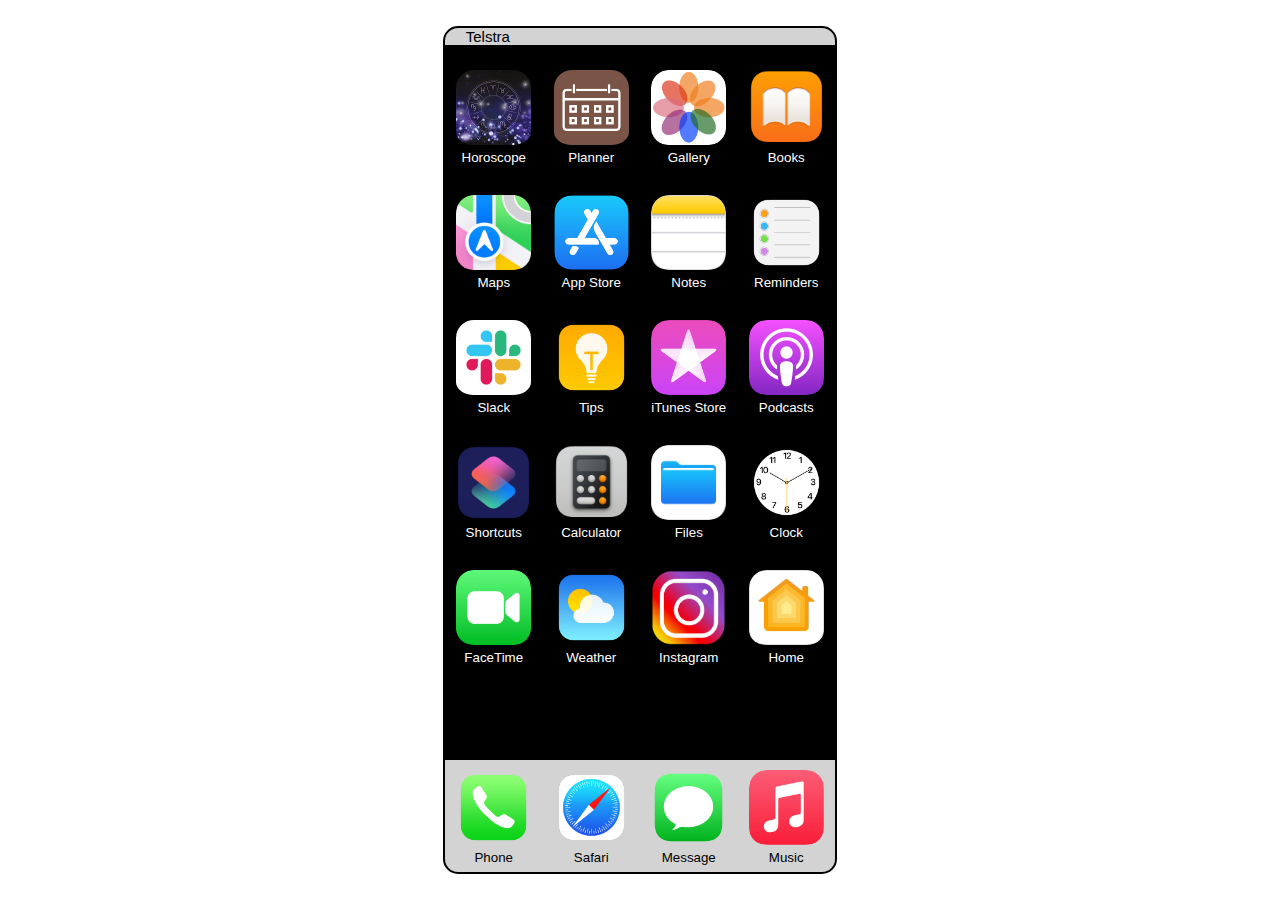
<file: index.html>
<!DOCTYPE html>
<html lang="en">
<head>
    <meta charset="UTF-8">
    <meta name="viewport" content="width=device-width, initial-scale=1.0">
    <link rel="stylesheet" href="./styles/fakeOS.css">
    <link rel="stylesheet" href="https://cdnjs.cloudflare.com/ajax/libs/font-awesome/6.4.0/css/all.min.css" integrity="sha512-iecdLmaskl7CVkqkXNQ/ZH/XLlvWZOJyj7Yy7tcenmpD1ypASozpmT/E0iPtmFIB46ZmdtAc9eNBvH0H/ZpiBw==" crossorigin="anonymous" referrerpolicy="no-referrer" />
    <script src="./scripts/fakeOS-script.js" defer type="module"></script>
    <title>FakeOS Project</title>
</head>
<body>
    <div class="wrapper">
    <header class="header">
        <div class="header__content">
            <ul class="header__left">
                <li><i class="fa-solid fa-signal"></i></li>
                <li>Telstra</li>
                <li><i class="fa-solid fa-wifi"></i></li>
            </ul>
            <ul class="header__center">
                <li id="time"></li>
            </ul>
            <ul class="header__right">
                <li class="header__right--bluetooth"><i class="fa-brands fa-bluetooth"></i></li>
                <li class="header__right--battery"><i class="fa-solid fa-battery-three-quarters"></i></li>
            </ul>
        </div>
    </header>
    <main>
        <div>
            <img id="horoscope" class="working-app" src="./assets/fakeOS-homepage/zodiac.jpg" alt="horoscope">
            <p>Horoscope</p>
        </div>
        <div>
            <img id="planner" class="working-app" src="./assets/fakeOS-homepage/planner-brown.png" alt="planner">
            <p>Planner</p>
        </div>
        <div>
            <img id="gallery" class="working-app" src="./assets/fakeOS-homepage/gallery.jpg" alt="gallery">
            <p>Gallery</p>
        </div>
        <div>
            <img src="./assets/fakeOS-homepage/books.png" alt="books">
            <p>Books</p>
        </div>
        <div>
            <img src="./assets/fakeOS-homepage/maps.png" alt="maps">
            <p>Maps</p>
        </div>
        <div>
            <img src="./assets/fakeOS-homepage/appstore2.png" alt="appstore">
            <p>App Store</p>
        </div>
        <div>
            <img src="./assets/fakeOS-homepage/notes.png" alt="notes">
            <p>Notes</p>
        </div>
        <div>
            <img src="./assets/fakeOS-homepage/reminders.png" alt="reminders">
            <p>Reminders</p>
        </div>
        <div>
            <img src="./assets/fakeOS-homepage/slack.png" alt="slack">
            <p>Slack</p>
        </div>
        <div>
            <img src="./assets/fakeOS-homepage/tips.png" alt="tips">
            <p>Tips</p>
        </div>
        <div>
            <img src="./assets/fakeOS-homepage/itunes.png" alt="itunes">
            <p>iTunes Store</p>
        </div>
        <div>
            <img src="./assets/fakeOS-homepage/podcast.png" alt="podcasts">
            <p>Podcasts</p>
        </div>
        <div>
            <img src="./assets/fakeOS-homepage/shortcuts.png" alt="shortcuts">
            <p>Shortcuts</p>
        </div>
        <div>
            <img src="./assets/fakeOS-homepage/calculator.png" alt="calculator">
            <p>Calculator</p>
        </div>
        <div>
            <img src="./assets/fakeOS-homepage/files.png" alt="files">
            <p>Files</p>
        </div>
        <div>
            <img src="./assets/fakeOS-homepage/clock.png" alt="clock">
            <p>Clock</p>
        </div>
        <div>
            <img src="./assets/fakeOS-homepage/facetime.png" alt="facetime">
            <p>FaceTime</p>
        </div>
        <div>
            <img src="./assets/fakeOS-homepage/weather.png" alt="weather">
            <p>Weather</p>
        </div>
        <div>
            <img src="./assets/fakeOS-homepage/instagram.png" alt="instagram">
            <p>Instagram</p>
        </div>
        <div>
            <img src="./assets/fakeOS-homepage/home.png" alt="home">
            <p>Home</p>
        </div>
    </main>
    <footer>
        <div>
            <img src="./assets/fakeOS-homepage/phone.png" alt="phone">
            <p>Phone</p>
        </div>
        <div>
            <img src="./assets/fakeOS-homepage/safari.png" alt="safari">
            <p>Safari</p>
        </div>
        <div>
            <img src="./assets/fakeOS-homepage/message.png" alt="message">
            <p>Message</p>
        </div>
        <div>
            <img src="./assets/fakeOS-homepage/music.png" alt="music">
            <p>Music</p>
        </div>
    </footer>
    </div>
</body>
</html>
</file>
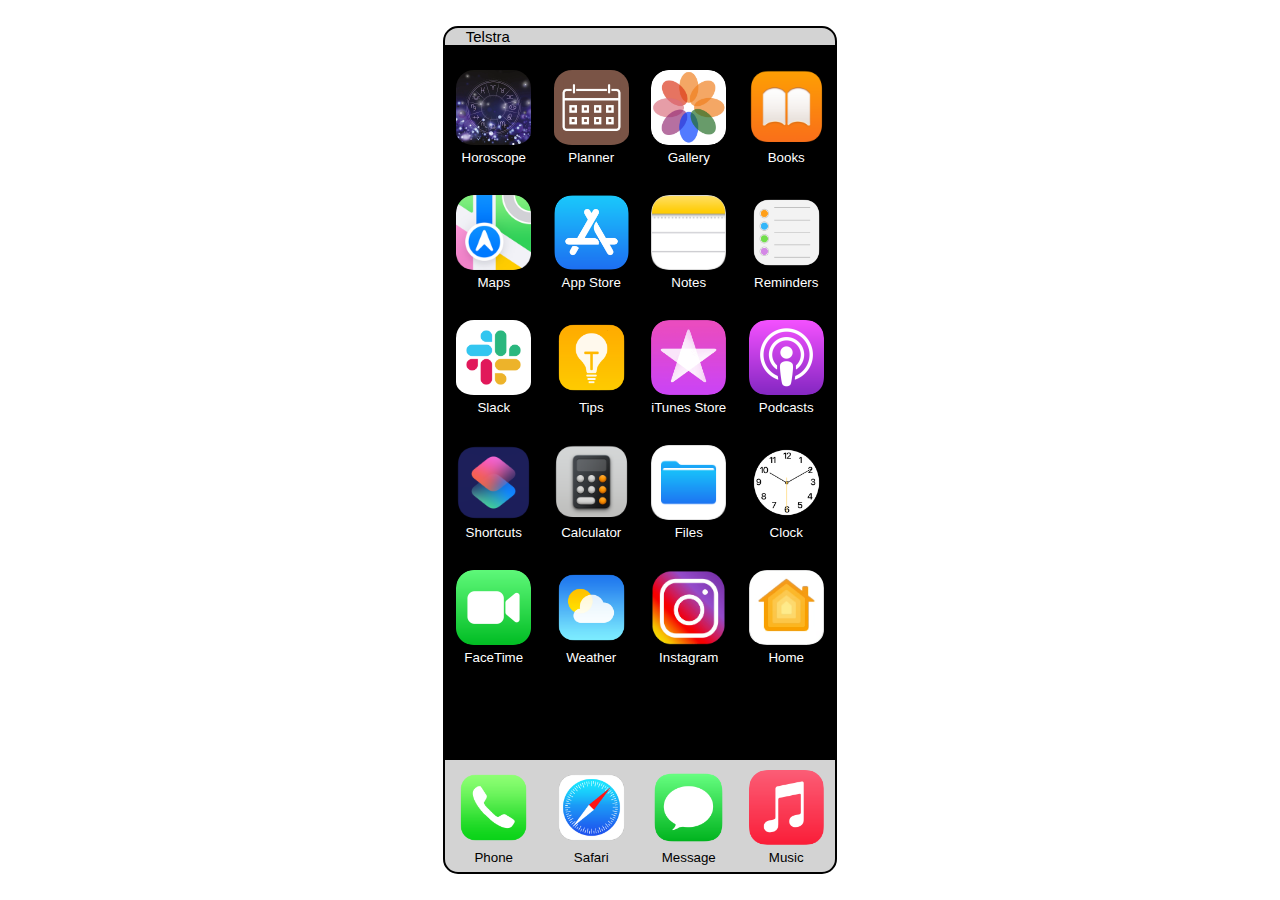
<file: fakeOS.html>
<!DOCTYPE html>
<html lang="en">
<head>
    <meta charset="UTF-8">
    <meta name="viewport" content="width=device-width, initial-scale=1.0">
    <link rel="stylesheet" href="./styles/fakeOS.css">
    <link rel="stylesheet" href="https://cdnjs.cloudflare.com/ajax/libs/font-awesome/6.4.0/css/all.min.css" integrity="sha512-iecdLmaskl7CVkqkXNQ/ZH/XLlvWZOJyj7Yy7tcenmpD1ypASozpmT/E0iPtmFIB46ZmdtAc9eNBvH0H/ZpiBw==" crossorigin="anonymous" referrerpolicy="no-referrer" />
    <script src="./scripts/fakeOS-script.js" defer type="module"></script>
    <title>FakeOS Project</title>
</head>
<body>
    <div class="wrapper">
    <header class="header">
        <div class="header__content">
            <ul class="header__left">
                <li><i class="fa-solid fa-signal"></i></li>
                <li>Telstra</li>
                <li><i class="fa-solid fa-wifi"></i></li>
            </ul>
            <ul class="header__center">
                <li id="time"></li>
            </ul>
            <ul class="header__right">
                <li class="header__right--bluetooth"><i class="fa-brands fa-bluetooth"></i></li>
                <li class="header__right--battery"><i class="fa-solid fa-battery-three-quarters"></i></li>
            </ul>
        </div>
    </header>
    <main>
        <div>
            <img id="horoscope" src="./assets/fakeOS-homepage/zodiac.jpg" alt="horoscope">
            <p>Horoscope</p>
        </div>
        <div>
            <img id="planner" src="./assets/fakeOS-homepage/planner-brown.png" alt="planner">
            <p>Planner</p>
        </div>
        <div>
            <img id="gallery" src="./assets/fakeOS-homepage/gallery.jpg" alt="gallery">
            <p>Gallery</p>
        </div>
        <div>
            <img src="./assets/fakeOS-homepage/books.png" alt="books">
            <p>Books</p>
        </div>
        <div>
            <img src="./assets/fakeOS-homepage/maps.png" alt="maps">
            <p>Maps</p>
        </div>
        <div>
            <img src="./assets/fakeOS-homepage/appstore2.png" alt="appstore">
            <p>App Store</p>
        </div>
        <div>
            <img src="./assets/fakeOS-homepage/notes.png" alt="notes">
            <p>Notes</p>
        </div>
        <div>
            <img src="./assets/fakeOS-homepage/reminders.png" alt="reminders">
            <p>Reminders</p>
        </div>
        <div>
            <img src="./assets/fakeOS-homepage/slack.png" alt="slack">
            <p>Slack</p>
        </div>
        <div>
            <img src="./assets/fakeOS-homepage/tips.png" alt="tips">
            <p>Tips</p>
        </div>
        <div>
            <img src="./assets/fakeOS-homepage/itunes.png" alt="itunes">
            <p>iTunes Store</p>
        </div>
        <div>
            <img src="./assets/fakeOS-homepage/podcast.png" alt="podcasts">
            <p>Podcasts</p>
        </div>
        <div>
            <img src="./assets/fakeOS-homepage/shortcuts.png" alt="shortcuts">
            <p>Shortcuts</p>
        </div>
        <div>
            <img src="./assets/fakeOS-homepage/calculator.png" alt="calculator">
            <p>Calculator</p>
        </div>
        <div>
            <img src="./assets/fakeOS-homepage/files.png" alt="files">
            <p>Files</p>
        </div>
        <div>
            <img src="./assets/fakeOS-homepage/clock.png" alt="clock">
            <p>Clock</p>
        </div>
        <div>
            <img src="./assets/fakeOS-homepage/facetime.png" alt="facetime">
            <p>FaceTime</p>
        </div>
        <div>
            <img src="./assets/fakeOS-homepage/weather.png" alt="weather">
            <p>Weather</p>
        </div>
        <div>
            <img src="./assets/fakeOS-homepage/instagram.png" alt="instagram">
            <p>Instagram</p>
        </div>
        <div>
            <img src="./assets/fakeOS-homepage/home.png" alt="home">
            <p>Home</p>
        </div>
    </main>
    <footer>
        <div>
            <img src="./assets/fakeOS-homepage/phone.png" alt="phone">
            <p>Phone</p>
        </div>
        <div>
            <img src="./assets/fakeOS-homepage/safari.png" alt="safari">
            <p>Safari</p>
        </div>
        <div>
            <img src="./assets/fakeOS-homepage/message.png" alt="message">
            <p>Message</p>
        </div>
        <div>
            <img src="./assets/fakeOS-homepage/music.png" alt="music">
            <p>Music</p>
        </div>
    </footer>
    </div>
</body>
</html>
</file>
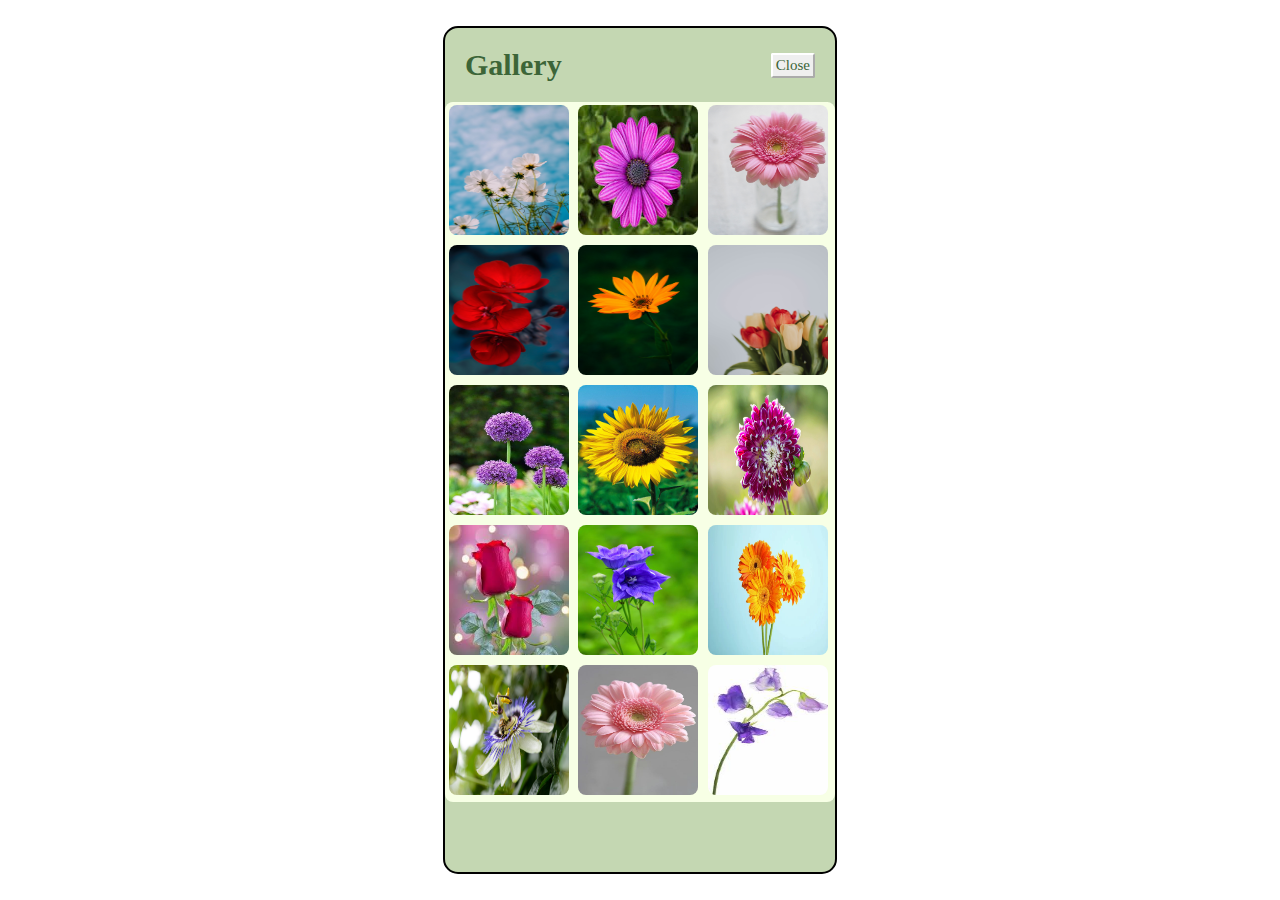
<file: gallery.html>
<!DOCTYPE html>
<html lang="en">
<head>
    <meta charset="UTF-8">
    <meta name="viewport" content="width=device-width, initial-scale=1.0">
    <link rel="stylesheet" href="./styles/gallery.css">
    <link rel="stylesheet" href="https://cdnjs.cloudflare.com/ajax/libs/font-awesome/6.4.0/css/all.min.css" integrity="sha512-iecdLmaskl7CVkqkXNQ/ZH/XLlvWZOJyj7Yy7tcenmpD1ypASozpmT/E0iPtmFIB46ZmdtAc9eNBvH0H/ZpiBw==" crossorigin="anonymous" referrerpolicy="no-referrer" />
    <script src="./scripts/gallery-script.js" defer type="module"></script>    
    <title>Gallery</title>
</head>
<body>
    <main class="wrapper">
        <header class="navbar">
            <p class="navbar__gallery">Gallery</p>
            <button class="navbar__close" id="closeButton">Close</button>
        </header>
        <div class="images">                  
        </div>
    </main>
</body>
</html>
</file>
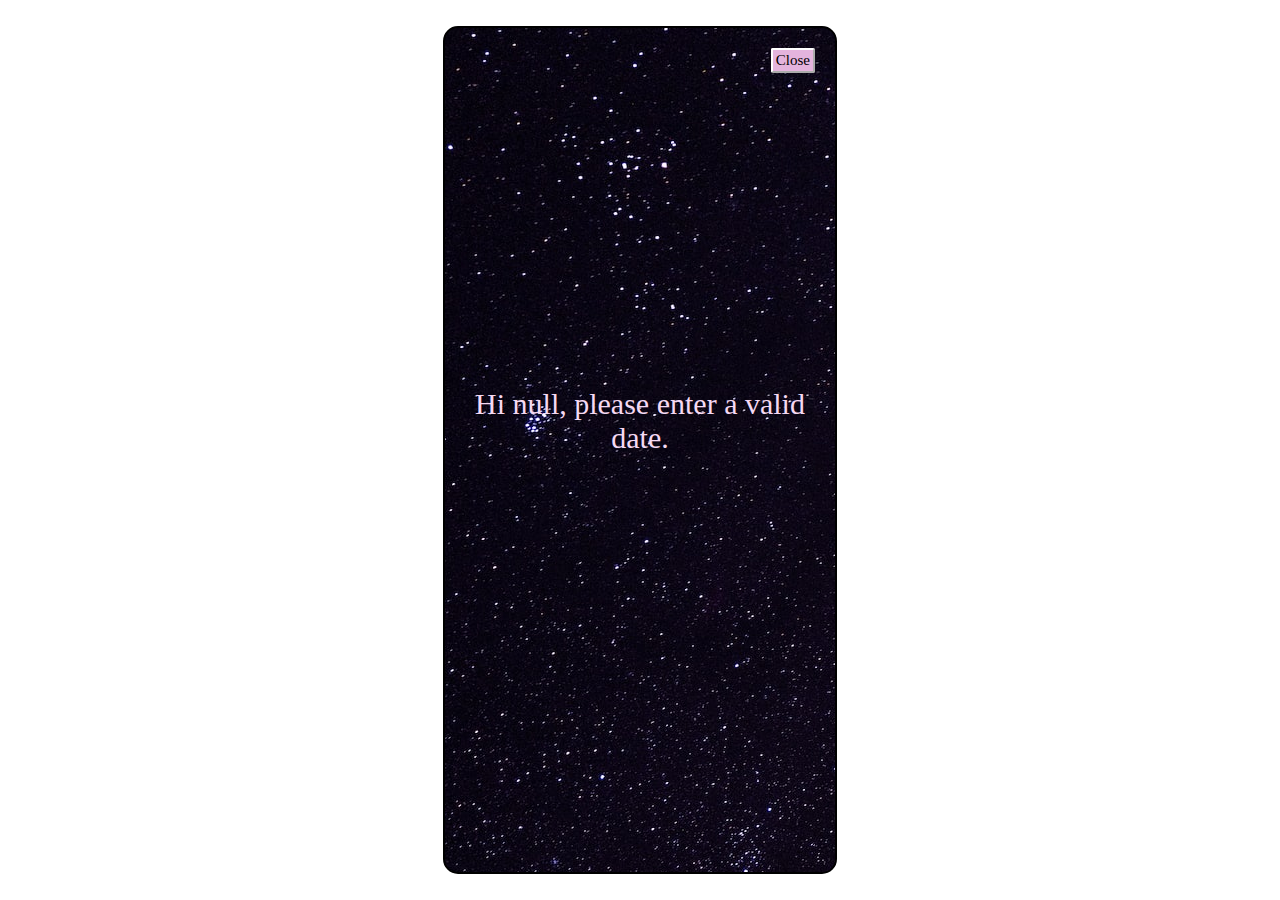
<file: horoscope-reading.html>
<!DOCTYPE html>
<html lang="en">
<head>
    <meta charset="UTF-8">
    <meta name="viewport" content="width=device-width, initial-scale=1.0">
    <link rel="stylesheet" href="./styles/horoscope-reading.css">
    <script src="./scripts/horoscope-reading.js" defer type="module"></script>
    <title>Horoscope Reading</title>
</head>
<body>
    <main>
        <div class="button">
            <button class="button__close" id="closeButton">Close</button>
        </div>
        <div class="horoscope-reading">
            <p class="horoscope-reading__name" id="nameParagraph"></p>
            <p class="horoscope-reading__reading" id="readingParagraph"></p>
        </div>
    </main>
</body>
</html>
</file>
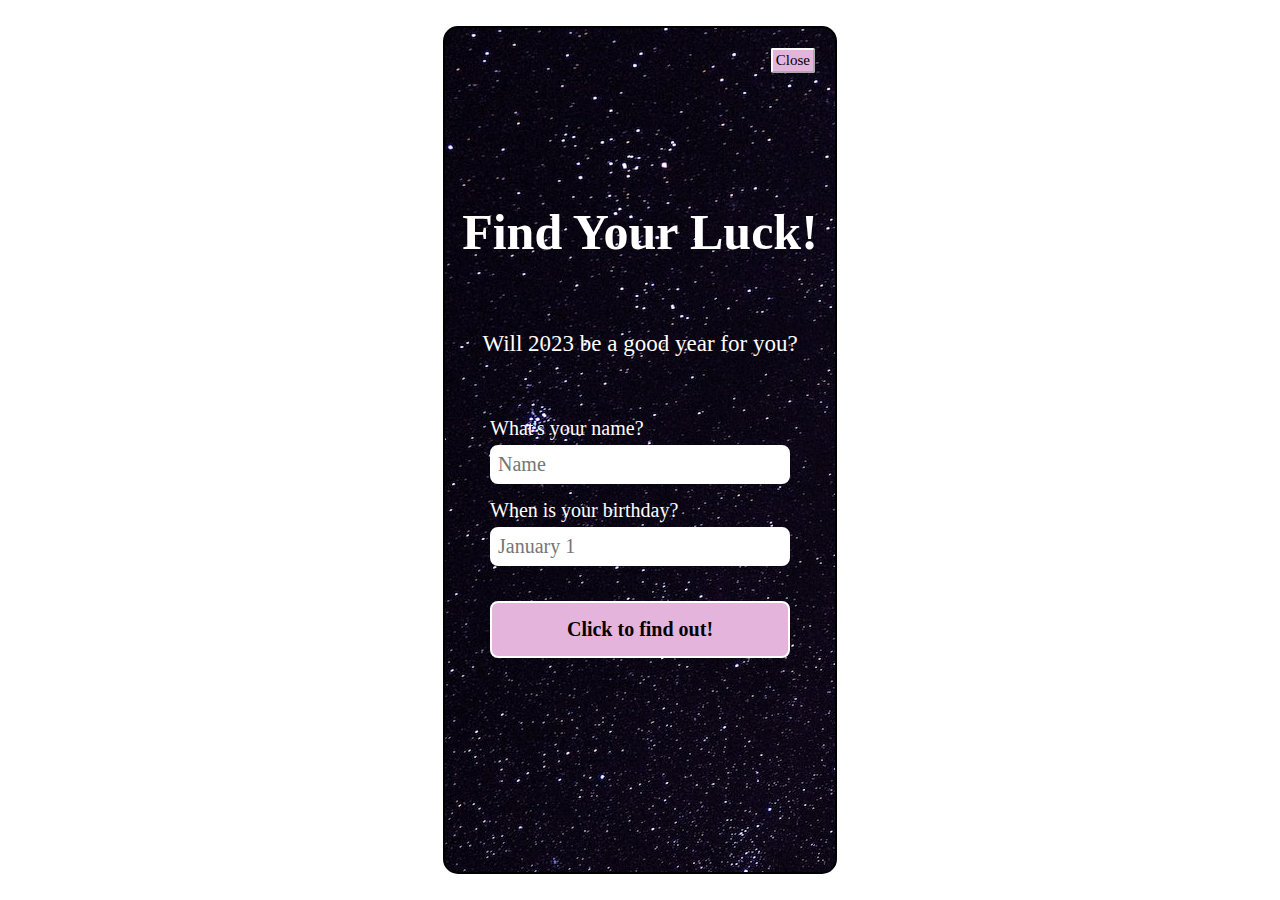
<file: horoscope.html>
<!DOCTYPE html>
<html lang="en">
    <head>
        <meta charset="UTF-8" />
        <meta http-equiv="X-UA-Compatible" content="IE=edge" />
        <meta name="viewport" content="width=device-width, initial-scale=1.0" />
        <link rel="stylesheet" href="./styles/horoscope.css">
        <script src="./scripts/horoscope_script.js" defer type="module"></script>
        <title>Horoscope 2023</title>
    </head>
    <body>
        <main class="wrapper">
            <div class="button">
                <button class="button__close" id="closeButton">Close</button>
            </div>
            <div class="form-container">
                <h1>Find Your Luck!</h1>
                <p>Will 2023 be a good year for you?</p>
                <form class="form">
                    <label for="name">What's your name?</label>
                    <input
                        type="text"
                        id="name"
                        name="name"
                        placeholder="Name"
                        required
                    />
                    <label>When is your birthday?</label>
                    <input 
                        type="text"
                        id="birthday"
                        name="birthday"
                        placeholder="January 1"
                        required
                        />
                    <input
                        id="button"
                        class="submit-button"
                        type="submit"
                        value="Click to find out!"
                    />
                </form>
            </div>
        </main>
    </body>
</html>
</file>
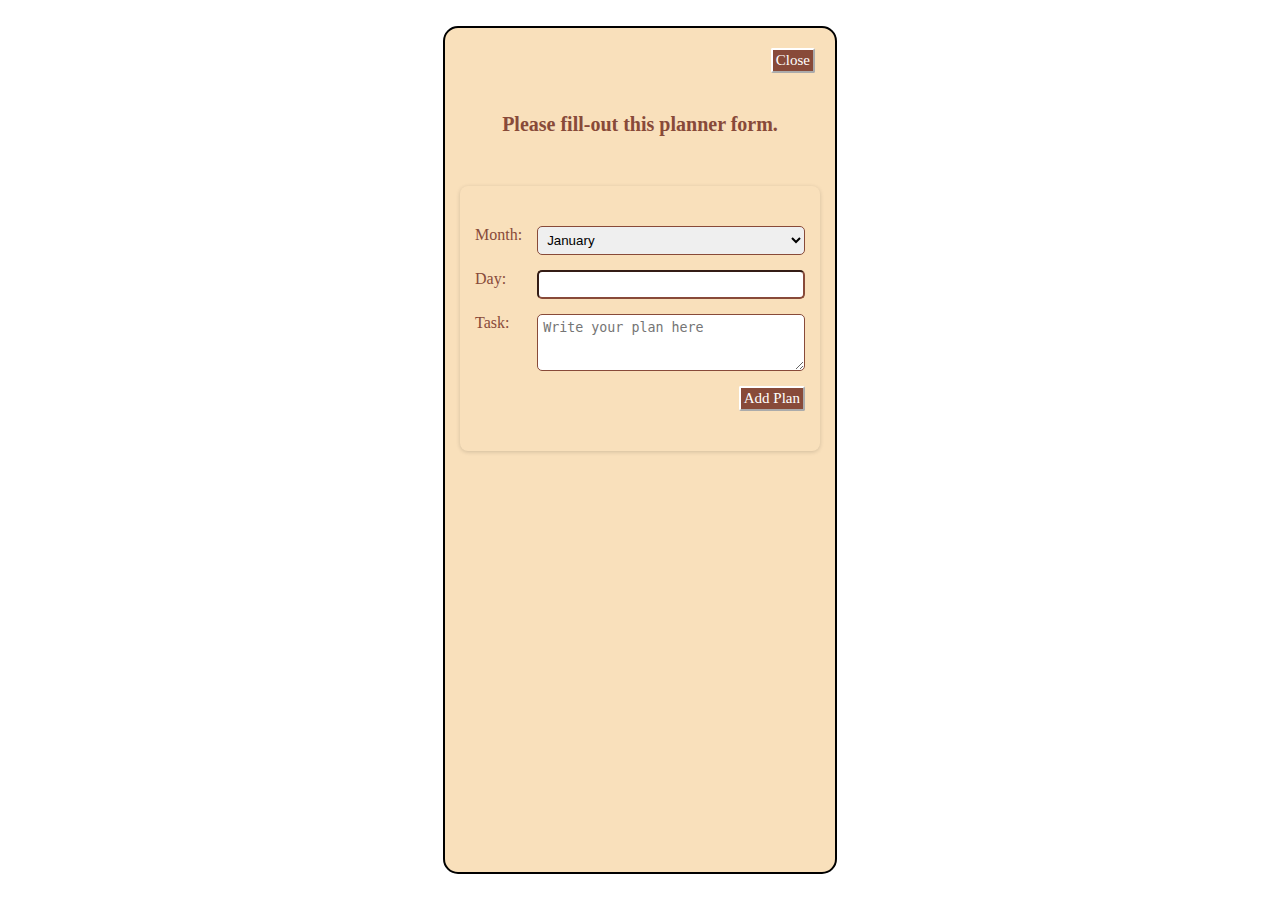
<file: planner-form.html>
<!DOCTYPE html>
<html lang="en">
<head>
    <meta charset="UTF-8">
    <meta name="viewport" content="width=device-width, initial-scale=1.0">
    <link rel="stylesheet" href="./styles/planner-form.css">
    <script src="./scripts/planner-form.js" defer type="module"></script>
    <title>Planner Form</title>
</head>
<body>
    <main>
        <div class="button">
            <button class="button__close">Close</button>
        </div>
        <p>Please fill-out this planner form.</p>
        <div class="form-wrapper">
            <div class="container">
                <form class="planner-form">
                    <label for="month">Month: </label>
                    <select name="monthList" id="monthList" class="planner-form__details">
                        <option value="January">January</option>
                        <option value="February">February</option>
                        <option value="March">March</option>
                        <option value="April">April</option>
                        <option value="May">May</option>
                        <option value="June">June</option>
                        <option value="July">July</option>
                        <option value="August">August</option>
                        <option value="September">September</option>
                        <option value="October">October</option>
                        <option value="November">November</option>
                        <option value="December">December</option>
                    </select>

                    <label for="day">Day: </label>
                    <input type="number" name="day" id="day" min="1" max="31" class="planner-form__details" required>

                    <label for="task">Task: </label>
                    <textarea name="task" id="task" placeholder="Write your plan here" rows="3" cols="30" class="planner-form__details" required></textarea>
                    
                    <div class="submit">
                        <input type="submit" value="Add Plan" class="submit-button" id="addPlan">
                    </div>
                </form> 
            </div>
        </div>
    </main>
</body>
</html>
</file>
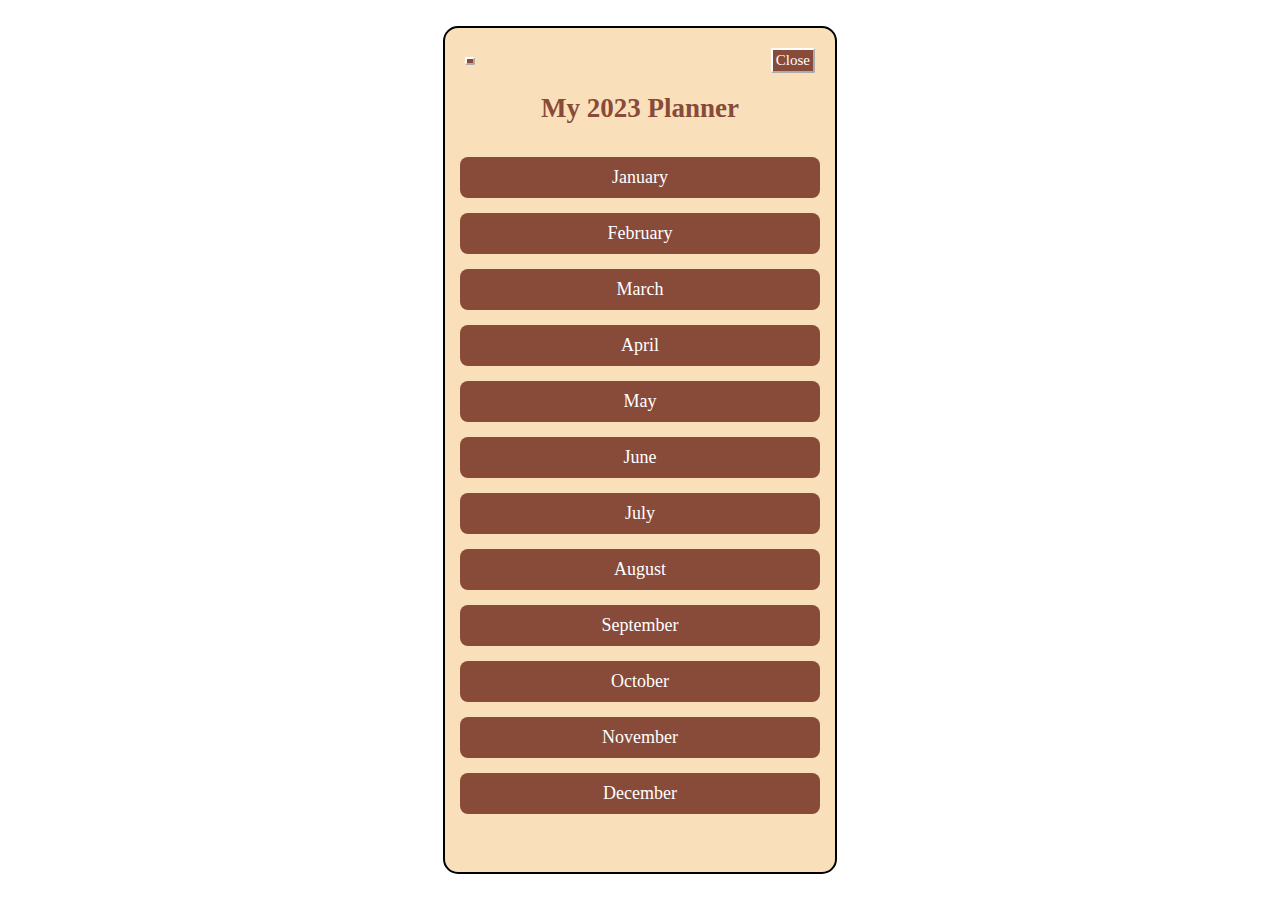
<file: planner.html>
<!DOCTYPE html>
<html lang="en">
<head>
    <meta charset="UTF-8">
    <meta name="viewport" content="width=device-width, initial-scale=1.0">
    <link rel="stylesheet" href="./styles/planner.css">
    <link rel="stylesheet" href="https://cdnjs.cloudflare.com/ajax/libs/font-awesome/6.4.0/css/all.min.css" integrity="sha512-iecdLmaskl7CVkqkXNQ/ZH/XLlvWZOJyj7Yy7tcenmpD1ypASozpmT/E0iPtmFIB46ZmdtAc9eNBvH0H/ZpiBw==" crossorigin="anonymous" referrerpolicy="no-referrer" />
    <script src="./scripts/planner.js" defer type="module"></script>
    <title>Planner</title>
</head>
<body>
    <main>
        <header class="navbar">
            <button class="navbar__add-button" id="addButton"><i class="fa-solid fa-plus"></i></button>
            <button class="navbar__close-button" id="closeButton">Close</button>
        </header>
        <h2>My 2023 Planner</h2>
        <div class="months">
            <div>
                <p class="month">January</p>
                    <ul class="task-list" id="january">
                    </ul>
                <p class="month">February</p>
                    <ul class="task-list" id="february">
                    </ul>
                <p class="month">March</p>
                    <ul class="task-list" id="march">
                    </ul>
                <p class="month">April</p>
                    <ul class="task-list" id="april">
                    </ul>
                <p class="month">May</p>
                    <ul class="task-list" id="may">
                    </ul>
                <p class="month">June</p>
                    <ul class="task-list" id="june">
                    </ul>
                <p class="month">July</p>
                    <ul class="task-list" id="july">
                    </ul>
                <p class="month">August</p>
                    <ul class="task-list" id="august">
                    </ul>
                <p class="month">September</p>
                    <ul class="task-list" id="september">
                    </ul>
                <p class="month">October</p>
                    <ul class="task-list" id="october">
                    </ul>
                <p class="month">November</p>
                    <ul class="task-list" id="november">
                    </ul>
                <p class="month">December</p>
                    <ul class="task-list" id="december">
                    </ul>
            </div>
        </div>
    </main>
</body>
</html>
</file>
<file: styles/fakeOS.css>
* {
  margin: 0;
  padding: 0;
}

body {
  height: 100vh;
  display: flex;
  flex-direction: column;
  justify-content: center;
  align-items: center;
}

.wrapper {
  width: 390px;
  height: 844px;
  border: 2px solid black;
  border-radius: 15px;
  font-family: Cambria, Cochin, Georgia, Times, "Times New Roman", serif;
  font-family: Arial, Helvetica, sans-serif;
  font-size: smaller;
  background-color: lightgrey;
}

.header {
  font-size: 15px;
}
.header__content {
  display: flex;
  flex-direction: row;
  justify-content: space-between;
  align-items: center;
}
.header__left {
  display: flex;
  flex-direction: row;
  justify-content: space-around;
  align-items: center;
  width: 22%;
}
.header__center {
  display: flex;
  flex-direction: column;
  justify-content: center;
  align-items: center;
}
.header__right {
  display: flex;
  justify-content: right;
  width: 22%;
  padding-right: 3px;
}
.header__right--bluetooth {
  padding-right: 5px;
}
.header__right--battery {
  font-size: 18px;
}
.header li {
  list-style: none;
}

main {
  background-color: black;
  padding-top: 10px;
  padding-bottom: 80px;
  display: grid;
  grid-template-columns: repeat(4, 1fr);
  color: white;
}
main div {
  display: flex;
  flex-direction: column;
  justify-content: center;
  align-items: center;
  padding: 15px 0px;
}

img {
  width: 75px;
  height: 75px;
  border-radius: 18px;
  padding-bottom: 5px;
}

.working-app {
  cursor: pointer;
}

footer {
  padding-top: 10px;
  display: flex;
  display: grid;
  grid-template-columns: 1fr 1fr 1fr 1fr;
  color: black;
}
footer div {
  display: flex;
  flex-direction: column;
  justify-content: center;
  align-items: center;
}

/*# sourceMappingURL=fakeOS.css.map */
</file>
<file: styles/gallery.css>
* {
  margin: 0;
  padding: 0;
}

body {
  height: 100vh;
  display: flex;
  flex-direction: column;
  justify-content: center;
  align-items: center;
}
body .wrapper {
  width: 390px;
  height: 844px;
  border: 2px solid black;
  border-radius: 15px;
  display: flex;
  flex-direction: column;
  background-color: #C4D7B2;
}

.navbar {
  display: flex;
  flex-direction: row;
  justify-content: space-between;
  align-items: center;
  font-family: Cambria;
  padding: 20px;
}
.navbar__gallery {
  font-size: 30px;
  font-weight: bolder;
  color: #3c6538;
}
.navbar__close {
  border-radius: 2px;
  border-color: white;
  padding: 2px 3px;
  font-size: 15px;
  font-family: Cambria, Cochin, Georgia, Times, "Times New Roman", serif;
  color: #3c6538;
}

.images {
  height: 700px;
  background-color: #F7FFE5;
  display: flex;
  flex-direction: column;
  justify-content: center;
  align-items: center;
  display: grid;
  grid-template-columns: repeat(3, 1fr);
  padding-left: 2px;
  border-radius: 8px;
}
.images img {
  width: 120px;
  height: 130px;
  padding: 2px;
  border-radius: 10px;
}

/*# sourceMappingURL=gallery.css.map */
</file>
<file: styles/horoscope-reading.css>
* {
  margin: 0;
  padding: 0;
  color: #f5d9f3;
}

body {
  height: 100vh;
  display: flex;
  flex-direction: column;
  justify-content: center;
  align-items: center;
}
body main {
  width: 390px;
  height: 844px;
  border: 2px solid black;
  border-radius: 15px;
  font-family: Cambria, Cochin, Georgia, Times, "Times New Roman", serif;
  background-image: url("../assets/stars.jpg");
  background-size: auto;
}

.button {
  text-align: right;
  padding: 20px;
}
.button__close {
  border-radius: 2px;
  border-color: white;
  padding: 2px 3px;
  font-size: 15px;
  font-family: Cambria, Cochin, Georgia, Times, "Times New Roman", serif;
  background-color: #e4b4dd;
  color: black;
}

.horoscope-reading {
  display: flex;
  flex-direction: column;
  justify-content: center;
  align-items: center;
  text-align: center;
  padding: 0px 15px;
  height: 80%;
}
.horoscope-reading #nameParagraph {
  margin: 30px 0px;
  font-size: 30px;
}
.horoscope-reading #readingParagraph {
  padding-top: 20px;
  font-size: 20px;
}

/*# sourceMappingURL=horoscope-reading.css.map */
</file>
<file: styles/horoscope.css>
* {
  margin: 0;
  padding: 0;
}

body {
  height: 100vh;
  display: flex;
  flex-direction: column;
  justify-content: center;
  align-items: center;
}

.wrapper {
  width: 390px;
  height: 844px;
  border: 2px solid black;
  border-radius: 15px;
  font-family: Cambria, Cochin, Georgia, Times, "Times New Roman", serif;
  background-image: url("../assets/stars.jpg");
  background-size: auto;
}

.button {
  display: flex;
  flex-direction: row;
  justify-content: flex-end;
  align-items: center;
  padding: 20px;
}
.button__close {
  background-color: #e4b4dd;
  border-radius: 2px;
  border-color: white;
  padding: 2px 3px;
  font-size: 15px;
  font-family: Cambria, Cochin, Georgia, Times, "Times New Roman", serif;
}

.form-container {
  display: flex;
  flex-direction: column;
  justify-content: center;
  align-items: center;
  padding: 40px 0px;
}
.form-container h1 {
  font-size: 50px;
  padding: 70px 0px;
  color: white;
}
.form-container p {
  font-size: 23px;
  color: white;
  padding-bottom: 30px;
}

.form {
  display: flex;
  flex-direction: column;
  padding: 30px 20px;
  width: 300px;
}
.form label {
  font-size: 20px;
  margin-bottom: 5px;
  color: white;
}
.form input {
  border: 2px solid white;
  border-radius: 8px;
  font-size: 20px;
  font-family: Cambria;
  padding: 6px;
  margin-bottom: 15px;
}
.form .submit-button {
  background-color: #e4b4dd;
  font-size: 20px;
  font-weight: bold;
  padding: 15px 30px;
  border-radius: 8px;
  margin-top: 20px;
}

/*# sourceMappingURL=horoscope.css.map */
</file>
<file: styles/planner-form.css>
* {
  margin: 0;
  padding: 0;
}

body {
  height: 100vh;
  display: flex;
  flex-direction: column;
  justify-content: center;
  align-items: center;
}

main {
  width: 390px;
  height: 844px;
  border: 2px solid black;
  border-radius: 15px;
  font-family: Cambria, Cochin, Georgia, Times, "Times New Roman", serif;
  display: flex;
  flex-direction: column;
  color: #884A39;
  background-color: #F9E0BB;
}

.button {
  display: flex;
  justify-content: flex-end;
  padding: 20px;
}
.button__close {
  border-radius: 2px;
  border-color: white;
  padding: 2px 3px;
  font-size: 15px;
  font-family: Cambria, Cochin, Georgia, Times, "Times New Roman", serif;
  background-color: #884A39;
  color: white;
}

p {
  text-align: center;
  margin-top: 20px;
  font-size: 20px;
  font-weight: bold;
}

.form-wrapper {
  border-radius: 8px;
  box-shadow: rgba(0, 0, 0, 0.1607843137) 0px 1px 4px;
  margin: 50px 15px;
}
.form-wrapper .container {
  display: flex;
  flex-direction: column;
  justify-content: center;
  align-items: center;
  padding: 40px 15px;
}
.form-wrapper .planner-form {
  display: flex;
  display: grid;
  grid-template-columns: 0.05fr 1.5fr;
  grid-gap: 15px;
}
.form-wrapper .planner-form__details {
  border-radius: 5px;
  padding: 5px;
  border-color: #884A39;
}
.form-wrapper .planner-form option {
  color: #884A39;
}
.form-wrapper .submit {
  grid-column: 2;
  text-align: right;
}
.form-wrapper .submit .submit-button {
  border-radius: 2px;
  border-color: white;
  padding: 2px 3px;
  font-size: 15px;
  font-family: Cambria, Cochin, Georgia, Times, "Times New Roman", serif;
  background-color: #884A39;
  color: white;
}

/*# sourceMappingURL=planner-form.css.map */
</file>
<file: styles/planner.css>
* {
  margin: 0;
  padding: 0;
}

body {
  height: 100vh;
  display: flex;
  flex-direction: column;
  justify-content: center;
  align-items: center;
}

main {
  width: 390px;
  height: 844px;
  border: 2px solid black;
  border-radius: 15px;
  font-family: Cambria, Cochin, Georgia, Times, "Times New Roman", serif;
  font-size: 18px;
  display: flex;
  flex-direction: column;
  background-color: #F9E0BB;
}

.navbar {
  display: flex;
  flex-direction: row;
  justify-content: space-between;
  align-items: center;
  padding: 20px;
}
.navbar button {
  border-radius: 2px;
  border-color: white;
  padding: 2px 3px;
  font-size: 15px;
  font-family: Cambria, Cochin, Georgia, Times, "Times New Roman", serif;
  background-color: #884A39;
  border-color: white;
  color: white;
}

h2 {
  text-align: center;
  margin-bottom: 18px;
  color: #884A39;
  font-weight: bolder;
}

.months {
  display: flex;
  flex-direction: column;
  text-align: center;
}
.months .month {
  padding: 10px;
  margin: 15px;
  background-color: #884A39;
  cursor: pointer;
  border-radius: 8px;
  color: white;
}
.months .active, .months .month:hover {
  background-color: #ffc26f;
  color: #884A39;
  border: 1px solid #884A39;
}
.months .task-list {
  display: none;
  list-style: none;
  background-color: #F9E0BB;
  color: #884A39;
}

/*# sourceMappingURL=planner.css.map */
</file>
